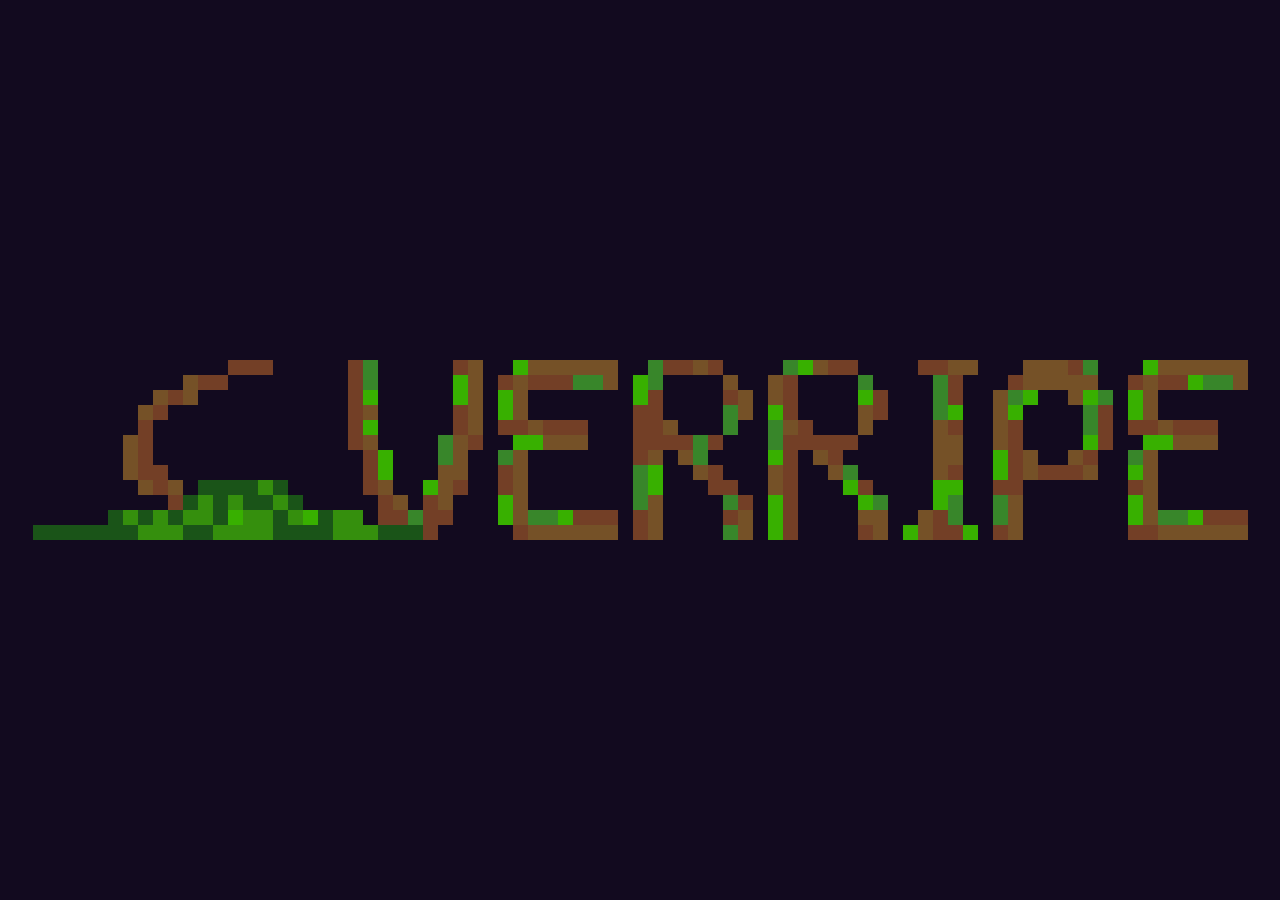
<file: index.html>
<!doctype html><html lang="en"><head><meta charset="utf-8">
<meta name="viewport" content="width=device-width,initial-scale=1,viewport-fit=cover">
<title>Overripe</title>
<meta name="description" content="Drop fruit, merge matching ones, make a watermelon.">
<link rel="manifest" href="manifest.webmanifest">
<meta name="theme-color" content="#120a1f">
<link rel="icon" type="image/png" href="icons/favicon-64.png">
<link rel="apple-touch-icon" href="icons/apple-touch-icon.png">
<meta name="mobile-web-app-capable" content="yes">
<meta name="apple-mobile-web-app-capable" content="yes">
<meta name="apple-mobile-web-app-status-bar-style" content="black-translucent">
<meta name="apple-mobile-web-app-title" content="Overripe">
<link rel="stylesheet" href="font.css">
<link rel="stylesheet" href="style.css">
</head><body>
<div id="spl"><i></i></div>
<div id="app">
 <div id="hd">
  <span class="t"><i class="logo" role="img" aria-label="Overripe"></i></span>
  <button class="pill" id="lbB" title="Leaderboard (your best score)" aria-label="Open leaderboard"><i class="px px-trophy"></i> <span id="best">0</span></button>
  <button class="ib" id="pauseB" aria-label="Pause" hidden>II</button>
 </div>
 <div id="stage"><canvas id="cv"></canvas><button id="bossB" hidden aria-label="Boss rules"></button><div id="cuB" hidden></div><div id="ui"></div><div id="toast" hidden></div></div>
 <div id="pw" hidden>
  <div id="dr"><div class="db" id="db"><b></b><span></span></div><button class="ib" id="iB" aria-label="Run info, Almanac, Options and pause">i</button></div>
  <div class="coins" id="coins" title="Coins"><i class="coin"></i><span id="coinN">0</span></div>
  <button class="pwb" data-p="swap" title="Swap your fruit with the next one (key 1)"><b><i class="px px-swap"></i></b>Swap<em><i class="coin"></i><span class="pc">5</span></em></button>
  <button class="pwb" data-p="shake" title="Shake the jar (key 2)"><b><i class="px px-shake"></i></b>Shake<em><i class="coin"></i><span class="pc">12</span></em></button>
  <button class="pwb" data-p="whirl" title="Swirl the whole pile around the jar (key 3)"><b><i class="px px-whirl"></i></b>Whirl<em><i class="coin"></i><span class="pc">15</span></em></button>
  <button class="pwb" data-p="rumble" title="Rumble the jar so the pile jiggles and settles (key 4)"><b><i class="px px-rumble"></i></b>Rumble<em><i class="coin"></i><span class="pc">10</span></em></button>
  <div id="tb"></div>
 </div>
</div>
<script src="icons.js"></script>
<script src="rogue.js"></script>
<script src="core.js"></script>
<script src="draw.js"></script>
<script src="fx.js"></script>
<script src="engine.js"></script>
<script src="app.js"></script>
<script src="social.js"></script>
<script src="rogue-ui.js"></script>
<script src="glue.js"></script>
<script src="tutorial.js"></script>
<script src="dev.js"></script>
<script src="boot.js"></script>
</body></html>
</file>
<file: font.css>
/* Jersey 15, SIL Open Font License 1.1, https://github.com/scfried/soft-type-jersey */
@font-face{font-family:'Jersey 15';font-weight:100 900;font-style:normal;font-display:swap;src:url([data-uri]) format('woff2')}:root{color-scheme:dark;--ink:#1f1430;--plum:#2f1e47;--panel:#3a2658;--line:#58407d;--brass:#f4bb4a;--brass-d:#a96f16;--coral:#f0705f;--teal:#35c2b4;--cream:#fff2d8;--muted:#c9b8dc;--display:'Jersey 15','Trebuchet MS',sans-serif;--body:'Jersey 15',system-ui,-apple-system,'Segoe UI',sans-serif}
</file>
<file: style.css>
/* Overripe styles. The font (Jersey 15, base64) is in font.css: never open that file, it is one huge line. */
html,body{height:100%;margin:0}
body{background:#120a1f;color:var(--cream);font:20px/1.15 var(--body);font-synthesis:none;letter-spacing:.2px;overflow:hidden;touch-action:manipulation;-webkit-user-select:none;user-select:none;-webkit-tap-highlight-color:transparent}
button,input{font:inherit;color:inherit}
button{border:0;background:none;cursor:pointer;touch-action:manipulation}
button:focus-visible,input:focus-visible{outline:3px solid var(--teal);outline-offset:2px}
#app{height:100%;display:flex;flex-direction:column;align-items:center;justify-content:center;gap:8px;padding:calc(8px + env(safe-area-inset-top,0px)) max(12px,env(safe-area-inset-right,0px)) calc(8px + env(safe-area-inset-bottom,0px)) max(12px,env(safe-area-inset-left,0px));box-sizing:border-box}
#hd{width:100%;max-width:480px;display:flex;align-items:center;gap:6px}
#hd .t .logo{display:block;width:146px;height:24px;background:url(logo.png) -24px -4px/800px 128px no-repeat;image-rendering:pixelated}
#spl{position:fixed;inset:0;z-index:999;background:#120a1f;display:flex;align-items:center;justify-content:center;transition:opacity .35s;cursor:pointer}#spl.out{opacity:0;pointer-events:none}#spl i{display:block;background:url(logo.png) 0 0 no-repeat;image-rendering:pixelated}
#hd .t{flex:1;font:700 clamp(17px,5.6vw,26px) var(--display);color:var(--brass);white-space:nowrap;overflow:hidden;text-overflow:ellipsis}
.pill{font:800 17px var(--body);background:var(--plum);min-height:44px;padding:0 12px;border-radius:22px;color:var(--teal);white-space:nowrap;font-variant-numeric:tabular-nums;box-shadow:inset 0 0 0 2px var(--line)}
.pill:active{transform:translateY(1px)}
.ib{min-width:44px;height:44px;padding:0 10px;border-radius:22px;background:var(--panel);font:800 18px var(--body)}
#stage{position:relative;overflow:hidden;border-radius:14px;flex:none}
.crfx{position:absolute;inset:0;z-index:6;display:flex;align-items:center;justify-content:center;background:#1b1029d9;transition:opacity .4s;cursor:pointer}.crfx.out{opacity:0;pointer-events:none}.crfx canvas{width:min(80%,320px);aspect-ratio:1;image-rendering:pixelated}
.msg.crw{visibility:hidden}.msg.crin{animation:crpan .3s both}@keyframes crpan{from{opacity:0}}.msg.crin .it li,.msg.crin .tile.big{animation:crin .35s .15s both}.msg.crin .it li:nth-child(2){animation-delay:.23s}.msg.crin .it li:nth-child(3){animation-delay:.31s}.msg.crin .it li:nth-child(4){animation-delay:.39s}@keyframes crin{from{opacity:0;transform:translateY(12px) scale(.95)}}
@media (prefers-reduced-motion:reduce){.msg.crin,.msg.crin .it li,.msg.crin .tile.big{animation:none}}
#cuB{position:absolute;top:5px;right:102px;z-index:2;display:flex;flex-direction:row;gap:3px;padding:2px;cursor:pointer}#cuB i.cu{display:flex;padding:2px;border-radius:7px}#cuB .cu .px{width:15px;height:15px;margin:0}#cuB .en{background:#fb8500}#cuB .de{background:#e63946}#cuB .de.wait{opacity:.45}
#bossB{position:absolute;top:9px;left:9px;z-index:2;padding:3px;border-radius:10px;background:#fff3e6dd;border:0;box-shadow:inset 0 0 0 2px var(--coral);line-height:0;cursor:pointer}#bossB .px{width:34px;height:34px;margin:0}#bossB::after{content:'?';position:absolute;right:-5px;bottom:-5px;width:16px;height:16px;border-radius:50%;background:var(--coral);color:#fff;font:800 13px/16px var(--body);text-align:center}#bossB .bcd{position:absolute;left:-5px;bottom:-5px;min-width:16px;height:16px;padding:0 3px;box-sizing:border-box;border-radius:8px;background:#3b2346;color:#fff3e6;font:800 13px/16px var(--body);text-align:center;box-shadow:0 0 0 1.5px #fff3e6}#bossB .bcd.hot{background:var(--coral);animation:bcdp .9s ease-in-out infinite}@keyframes bcdp{50%{transform:scale(1.18)}}@media (prefers-reduced-motion:reduce){#bossB .bcd.hot{animation:none}}
#cv{position:absolute;inset:0;width:100%;height:100%;touch-action:none;display:block}
#app.ovh{justify-content:flex-start;padding-top:calc(3px + env(safe-area-inset-top,0px))}#app.ovh #hd{position:relative;z-index:3}#app.ovh #stage{overflow:visible;margin-top:-5px}#app.ovh #cv{border-radius:0}#app.ovh #hd .t.ch .orc{padding:2px} /* v1.99: in a Rogue run the canvas runs up behind the charm row (fit, G.ovY), the strip is a shade drawn on it */
#ui{position:absolute;inset:0;pointer-events:none}
#pw{width:100%;display:flex;gap:6px;align-items:stretch;flex:none}
#pw[hidden]{display:none}
#dr{display:none}#pw.rg{flex-wrap:wrap}#pw.rg #dr{display:flex;flex-basis:100%;gap:6px;align-items:center} /* Rogue: drops bar and the i button above the tool bar */
.db{flex:1;position:relative;height:26px;border-radius:8px;background:#2a1a3a;box-shadow:inset 0 0 0 2px var(--line);overflow:hidden}.db b{position:absolute;left:0;top:0;bottom:0;width:var(--p,100%);background:var(--c,#1f9c90);border-radius:8px;transition:width .25s}.db span{position:relative;display:block;padding-left:10px;font:900 17px/26px var(--body);color:#fff;text-shadow:0 1px 0 #0007}.db.lo{box-shadow:inset 0 0 0 2px #e63946,0 0 0 1px #e63946}.db.lo b{animation:dbp .7s ease-in-out infinite}@keyframes dbp{50%{opacity:.6}}.db.off{opacity:.4}@media (prefers-reduced-motion:reduce){.db.lo b{animation:none}}
#iB{height:30px;min-width:46px;border-radius:15px;font:900 19px var(--body);box-shadow:inset 0 0 0 2px var(--teal)}#iB:disabled{opacity:.35}
.tabs.it{margin:0 40px 8px 0}.tabs.it button{flex:1 1 0;padding:6px 4px;font-size:17px;white-space:nowrap}
.coins{display:flex;align-items:center;gap:5px;padding:0 8px;background:var(--plum);border-radius:12px;font:700 clamp(20px,6.2vw,25px) var(--display);color:#ffd43b;min-width:50px;justify-content:center;font-variant-numeric:tabular-nums}
.coins.up{animation:cup .35s ease-out}
@keyframes cup{40%{transform:scale(1.18);background:#4b3570}}
.coin{display:inline-block;width:16px;height:16px;background-size:100% 100%;image-rendering:pixelated;flex:none}
.pwb{flex:1;min-width:0;display:flex;flex-direction:column;align-items:center;gap:1px;padding:5px 2px 6px;border-radius:12px;background:var(--panel);box-shadow:0 3px 0 #1b1029;font:800 clamp(13px,4vw,15px) var(--body);line-height:1.1}
.pwb b{font-size:23px;line-height:1.1}
.pwb em{font-style:normal;color:#ffd43b;display:flex;align-items:center;gap:3px}
.pwb em .coin{width:12px;height:12px}
.pwb:disabled{opacity:.38;cursor:default}
.pwb:not(:disabled):active{transform:translateY(2px);box-shadow:0 1px 0 #1b1029}
.pwb.on{background:var(--teal);color:#07302c}
.pwb{position:relative;overflow:hidden}
.pwb .cd{position:absolute;inset:0;background:#120a1fc0;transform-origin:bottom;transform:scaleY(var(--cd,0));pointer-events:none}
.pwb .cdn{position:absolute;inset:0;display:flex;align-items:center;justify-content:center;font:700 28px var(--display);color:var(--cream);text-shadow:0 2px 0 #000a;pointer-events:none}
.pwb .cdn:empty{display:none}
.pwb.cool:disabled{opacity:1}
#tb{display:none;flex:1;gap:6px;min-width:0;align-items:stretch}
#pw.rg .pwb{display:none}#pw.rg #tb{display:flex}
.tlb{flex:1;min-width:0;position:relative;overflow:hidden;display:flex;flex-direction:column;align-items:center;justify-content:center;gap:1px;padding:6px 2px;border-radius:12px;background:var(--panel);color:var(--cream);box-shadow:0 3px 0 #1b1029,inset 0 0 0 2px var(--line);font:800 clamp(14px,4.2vw,17px) var(--body);line-height:1.05}.tlb.tq-c{--eq:#ff8fab}.tlb.tq-j{--eq:#b388eb}.tlb.tq-a{--eq:#ffd43b}.tlb.tq-c::after,.tlb.tq-j::after,.tlb.tq-a::after{content:'';position:absolute;inset:3px;border:2px solid var(--eq);border-radius:5px;pointer-events:none;z-index:2;opacity:.7} /* v1.70 editions on the tool bar, pixel style: a thin frame, no glow, a square-pixel sparkle that blinks in steps */
.tlb.tq-c::before,.tlb.tq-j::before,.tlb.tq-a::before{content:'';position:absolute;top:7px;right:8px;width:6px;height:6px;pointer-events:none;z-index:2;--s:var(--eq);background:linear-gradient(var(--s),var(--s)) 2px 0/2px 2px no-repeat,linear-gradient(var(--s),var(--s)) 0 2px/6px 2px no-repeat,linear-gradient(var(--s),var(--s)) 2px 4px/2px 2px no-repeat;opacity:0;animation:tqs 3.4s steps(1) infinite}.tlb.tq-c::before{--s:#ffd1dc}.tlb.tq-j::after{background:linear-gradient(90deg,#ff4d8d 0 16.66%,#ffd43b 0 33.33%,#7bc950 0 50%,#4cc9f0 0 66.66%,#b388eb 0 83.33%,#ff8fab 0) 0 100%/48px 2px repeat-x;animation:tqr 1.5s steps(6) infinite}
.tlb.tq-j::before{left:8px;right:auto;--s:#e3d1ff;animation-delay:-1.7s}.tlb.tq-a::before{--s:#fff6c2;box-shadow:-30px 34px 0 -2px #fff6c2,-62px 14px 0 -2px #ffd43b;animation-duration:2.6s}@media (prefers-reduced-motion:reduce){.tlb.tq-c::after,.tlb.tq-j::after,.tlb.tq-a::after,.tlb.tq-c::before,.tlb.tq-j::before,.tlb.tq-a::before{animation:none}}
.tlb .fill{position:absolute;inset:0;background:#35c2b440;transform-origin:bottom;transform:scaleY(var(--ch,0));transition:transform .25s;pointer-events:none}
.tlb b,.tlb span,.tlb em{position:relative;white-space:nowrap}
.tlb b .px{width:32px;height:32px}
.tlb span.lg{font-size:.82em;letter-spacing:-.3px}.tlb em{font-style:normal;color:var(--muted);font-variant-numeric:tabular-nums}
.tlb:disabled{cursor:default}.tlb:disabled b,.tlb:disabled span{opacity:.45}
.tlb.rdy{box-shadow:0 3px 0 #1b1029,inset 0 0 0 2px var(--teal)}.tlb.rdy em{color:var(--brass)}
.tlb.rdy:not(:disabled){animation:rdy 1.1s ease-in-out infinite}
@keyframes rdy{50%{box-shadow:0 3px 0 #1b1029,inset 0 0 0 3px var(--teal),0 0 14px var(--teal)}}
.tlb.arm{background:var(--teal);color:#07302c;animation:none}.tlb.ton{background:#2f5a2a;box-shadow:0 3px 0 #1b1029,inset 0 0 0 3px #7bc950;animation:none}.tlb.run{box-shadow:0 3px 0 #1b1029,inset 0 0 0 3px #ffd43b;animation:none}.tlb.arm em{color:#07302c}
.tlb.pop b{animation:tpop .45s ease-out}
@keyframes tpop{30%{transform:scale(1.5) rotate(-8deg)}60%{transform:scale(.92)}}
.tlb:not(:disabled):active{transform:translateY(2px);box-shadow:0 1px 0 #1b1029,inset 0 0 0 2px var(--teal)}
.tlb.e{background:#ffffff0c;box-shadow:inset 0 0 0 2px var(--line);color:var(--line);min-height:74px}
.msg{pointer-events:auto;position:absolute;left:50%;top:50%;transform:translate(-50%,-50%);background:var(--plum);border:3px solid var(--line);border-radius:18px;padding:16px 18px;width:94%;max-width:380px;text-align:center;box-shadow:0 10px 40px #0008;max-height:94%;overflow-y:auto;box-sizing:border-box}
.msg{zoom:var(--tz,1);max-width:calc(380px/var(--tz,1))}.tip{zoom:var(--tz,1)} /* text size (Options): the panel keeps its place and width, everything in it scales */
.xb{position:sticky;top:0;float:right;z-index:2;margin:-6px -8px 0 6px;width:38px;height:38px;padding:0;border:0;border-radius:10px;background:var(--panel);color:var(--cream);font:700 28px/38px var(--display);box-shadow:0 3px 0 #1b1029;cursor:pointer}.xb svg{display:block;margin:auto}.xb:active{transform:translateY(2px);box-shadow:0 1px 0 #1b1029}
.msg h3{margin:0 0 6px;font:700 37px var(--display);color:var(--brass)}
.msg h4{margin:12px 0 0;font:700 23px var(--display);color:var(--teal)}
.msg p{margin:6px 0;font-size:18px}
.msg .tg{color:var(--teal)}
.big{font:700 62px/1.1 var(--display);color:var(--cream)}
.go{display:inline-block;margin:10px 4px 0;padding:10px 22px;border-radius:12px;background:var(--brass);color:var(--ink);font:700 23px var(--display);box-shadow:0 4px 0 var(--brass-d)}
.go:active{transform:translateY(3px);box-shadow:0 1px 0 var(--brass-d)}
.go.alt{background:var(--panel);color:var(--cream);box-shadow:0 4px 0 #1b1029}
.go.wild{background:#7bc950;box-shadow:0 4px 0 #3f7f22}
.go.sm{font:800 17px var(--body);padding:8px 14px}
#chain{display:block;margin:8px auto 2px;width:100%;height:44px}
table{width:100%;border-collapse:collapse;margin:8px 0 2px;font-variant-numeric:tabular-nums}
td{padding:4px 6px;text-align:left;font-size:18px;border-bottom:1px solid #ffffff14}
td:first-child{width:28px;color:var(--muted);font-weight:800}
td:nth-child(3){text-align:right;font-family:var(--display);color:var(--brass)}
td:last-child{text-align:right;color:var(--muted);font-size:15px;width:70px}
tr.me td{background:#35c2b42a}
.none{color:var(--muted);margin:12px 0}
.nm{display:flex;gap:6px;margin:10px 0 2px}
.nm input{flex:1;min-width:0;padding:9px 12px;border-radius:10px;border:2px solid var(--line);background:var(--ink);font-size:21px;-webkit-user-select:text;user-select:text}
.nm .go{margin:0;padding:8px 16px}
.new{display:inline-block;background:var(--coral);color:#fff;font:700 18px var(--display);padding:3px 12px;border-radius:7px;transform:rotate(-3deg)}
.lnk{background:none;box-shadow:none;color:var(--muted);text-decoration:underline;font:17px var(--body);margin-top:8px}
.tabs{display:flex;gap:6px;justify-content:center;margin:4px 0}
.tabs button{padding:6px 16px;border-radius:9px;background:var(--panel);font:800 18px var(--body);color:var(--muted)}
.tabs button.on{background:var(--teal);color:#07302c}
.wl{list-style:none;margin:6px 0 0;padding:0;text-align:left}
.wl li{display:flex;gap:8px;align-items:flex-start;padding:4px 0;border-bottom:1px solid #ffffff12;font-size:16px;line-height:1.1}
.wl li span{font-size:22px;line-height:1;flex:none;width:28px;text-align:center}
.wl b{color:var(--brass)}
.mode{font:800 16px var(--body);color:var(--muted);text-transform:uppercase;letter-spacing:1px}
.go.rogue{background:#b388eb;box-shadow:0 4px 0 #6b3fb0}.go.dly{background:#4cc9f0;box-shadow:0 4px 0 #1f7fb0}.sut button{padding:6px 12px;font-size:17px}.sut button.dt.on{background:#4cc9f0;color:#07263a}.jg{display:grid;grid-template-columns:repeat(4,1fr);gap:5px;margin:8px 0}.jt{display:flex;flex-direction:column;align-items:center;gap:2px;padding:5px 2px 4px;border-radius:11px;background:#ffffff10;border:2px solid transparent;min-width:0}.jt.on{border-color:var(--teal);background:#35c2b422}.jt .tile{width:38px;height:38px;border-radius:8px}.jt small{font:800 12px var(--body);color:var(--cream);white-space:nowrap;overflow:hidden;text-overflow:ellipsis;max-width:100%}.jt .pips i{width:4px;height:4px}.jt.lk .tile{opacity:.7}.jt.lk .tile .px{filter:brightness(0) opacity(.5)}.msg.sux{min-height:min(94%,660px)}.jt.lk small{color:var(--muted)}.pips{display:inline-flex;gap:2px}.pips i{width:6px;height:6px;border-radius:1px;background:#ffffff22}.jp{display:flex;gap:10px;align-items:center;text-align:left;padding:10px;border-radius:12px;background:#ffffff0d;margin:4px 0 10px}.jp p{margin:2px 0 4px;font-size:15px}.jp small{display:block;font-size:12px;color:var(--muted);margin-top:2px}.jp .pips i{width:9px;height:9px}.rps{display:flex;align-items:center;justify-content:center;gap:10px;margin:6px 0 2px}.rps button{width:38px;height:34px;border-radius:9px;background:var(--panel);font:800 18px var(--body);color:var(--cream)}.rps button:disabled{opacity:.3}.rpp{display:inline-block;min-width:140px;padding:6px 14px;border-radius:10px;font:800 20px var(--display);color:#2a1a3a}.rpa{margin:4px 0;font-size:15px}.rpl{text-align:left;margin-top:6px}.sfoot{position:sticky;bottom:-16px;margin:10px -18px -16px;padding:10px 18px 14px;background:linear-gradient(#0000,var(--plum) 14px);display:flex;flex-direction:column;align-items:center;gap:6px}.sfoot .go{margin:0}.dld{color:#4cc9f0;font-weight:800;margin:4px 0}.sec.dly{margin-top:18px;padding:10px 12px 12px;border:2px solid #4cc9f0;border-radius:14px;background:#4cc9f01c}.sec.dly h5{color:#4cc9f0}.sec.dly .go{margin-top:6px}
.go.st{min-width:min(78%,320px);padding:14px 40px;font-size:30px}
.go.skip{background:var(--coral);color:var(--ink);box-shadow:0 4px 0 #a8402f}
.modes{display:flex;flex-wrap:wrap;justify-content:center;gap:0 8px}
.modes .go{margin:10px 0 0;padding:10px 15px}
.top{display:flex;gap:8px;margin-top:10px}.top .go{margin:0}.top .rogue{flex:3;padding:16px 10px;font-size:36px}.top .nwb{flex:1;position:relative;padding:6px 4px;font:700 18px/1 var(--display);background:#e03b3b;color:#fff;box-shadow:0 4px 0 #8e1f22;animation:nwp 1.6s ease-in-out infinite}.top .nwb:active{animation:none}
.top+.modes{flex-wrap:nowrap}.top+.modes .go{flex:1}
/* v1.61 menu (mockup A) */
.mtop{display:flex;align-items:center;gap:8px;margin-bottom:10px}.mpf{flex:1;display:flex;align-items:center;gap:8px;min-width:0;padding:6px 10px 6px 6px;border-radius:14px;background:#ffffff0d;box-shadow:inset 0 0 0 2px #4a3366;text-align:left;position:relative}.mpf .av{margin:0}.mpf span{display:flex;flex-direction:column;min-width:0;line-height:1.05}.mpf b{font:700 22px var(--display);white-space:nowrap;overflow:hidden;text-overflow:ellipsis}.mpf small{font-size:14px;color:var(--muted)}.mop{flex:none;width:56px;height:56px;border-radius:14px;background:#ffffff0d;box-shadow:inset 0 0 0 2px #4a3366;display:flex;align-items:center;justify-content:center;color:var(--muted)}
.rgc{background:#b388eb;color:#1b1029;border-radius:18px;padding:12px 14px 14px;text-align:left;box-shadow:inset 0 -5px 0 #6b3fb0;display:flex;flex-direction:column;gap:6px}.rgl{display:flex;justify-content:space-between;align-items:center;font-size:15px;letter-spacing:2px;color:#3a2358}.rgl .rpp{letter-spacing:0;min-width:0;padding:2px 10px;font-size:16px}.msg .rgc h4{margin:0;font:700 34px/1 var(--display);color:#1b1029}.rgc p{margin:0;font-size:17px;color:#2a1a3a}.rgb{display:flex;gap:4px;flex-wrap:wrap}.rgb .tile{width:32px;height:32px;border-radius:8px}.rgk{display:flex;gap:8px;margin-top:2px}.rgk .go{margin:0;flex:1;padding:10px 6px;font-size:21px}.rgk .go.c{flex:2;font-size:25px;background:#1b1029;color:var(--brass);box-shadow:0 4px 0 #0007}.rgk .go.n{background:transparent;color:#1b1029;box-shadow:inset 0 0 0 2px #3a2358}
.dlc{width:100%;display:flex;align-items:center;gap:10px;margin-top:10px;padding:10px 12px;border-radius:14px;background:#1f3b57;box-shadow:inset 0 0 0 2px #4cc9f0;text-align:left}.dlc span{flex:1;display:flex;flex-direction:column;min-width:0;line-height:1.15}.dlc b{font:700 21px var(--display);color:#9fe6ff}.dlc small{font-size:15px;color:#d6f3ff}.dlc .go{margin:0;padding:8px 16px;font-size:19px;font-style:normal;color:#07263a}
.mtl{display:grid;grid-template-columns:repeat(4,minmax(0,1fr));gap:6px;margin-top:10px}.mtl button{position:relative;display:flex;flex-direction:column;align-items:center;gap:3px;padding:8px 2px 7px;border-radius:12px;background:#ffffff0d;box-shadow:inset 0 0 0 2px #4a3366;font:700 15px/1.1 var(--display)}.mtl .px{width:36px;height:36px}.mtl .dot{position:absolute;top:5px;right:5px}
.mmo{margin-top:12px;text-align:left}.mmo h5{margin:0 0 5px;font-size:14px;letter-spacing:2px;color:var(--muted)}.mmo div{display:grid;grid-template-columns:repeat(2,minmax(0,1fr));gap:8px}.mmo .go{margin:0;padding:8px 4px;font-size:22px;line-height:1;background:transparent;box-shadow:inset 0 0 0 2px var(--brass);color:var(--brass)}.mmo .go.wild{box-shadow:inset 0 0 0 2px #7bc950;color:#7bc950}.mmo .go small{display:block;margin-top:2px;font:15px var(--body);color:var(--muted)}.mln{margin-top:10px;display:flex;flex-wrap:wrap;justify-content:center;gap:4px 16px;font-size:16px}.mln button{color:var(--teal)}
.pcd{position:relative;display:flex;flex-direction:column;align-items:center;gap:8px;margin:8px 0 6px;padding:18px 12px 14px;border-radius:18px;background:#ffffff0d;box-shadow:inset 0 0 0 2px #4a3366}.pcd .av{margin:0;border-radius:16px}.pcn{font:700 30px/1 var(--display)}.pcd.ed{gap:18px;padding-top:22px}.pcti .ttl{margin:0}.pen{position:absolute;top:8px;right:8px;display:flex;align-items:center;gap:5px;padding:6px 10px;border-radius:10px;background:var(--panel);font:700 16px var(--display);box-shadow:0 3px 0 #1b1029}.pp{position:relative;padding:4px 8px;border-radius:14px;outline:2px dashed #35c2b499;outline-offset:2px}.pp .ttl{margin:0}.pps{width:100%}.pdg{position:absolute;right:-9px;top:-9px;width:24px;height:24px;border-radius:12px;background:var(--teal);color:#07263a;display:flex;align-items:center;justify-content:center;font-style:normal}.pdg svg{width:14px;height:14px}.avg.big{grid-template-columns:repeat(4,minmax(0,1fr));gap:8px}.avg.big button{aspect-ratio:auto;display:flex;flex-direction:column;align-items:center;gap:4px;padding:8px 2px 6px;background:#ffffff0d}.avg.big .av{width:62px;height:62px}.avg.big small{font-size:13px;line-height:1.1;color:var(--muted)}.avg.big button.on small{color:var(--teal)}
.avg{display:grid;grid-template-columns:repeat(6,minmax(0,1fr));gap:6px}.avg button{padding:0;border-radius:10px;aspect-ratio:1}.avg .av{width:100%;height:100%;margin:0}.avg button.on{box-shadow:0 0 0 3px var(--teal)}.avg button.lk .av{filter:brightness(0) opacity(.4);animation:none}.pfh .av{margin:0}
.go.inst{display:block;width:100%;box-sizing:border-box;margin:10px 0 0;padding:9px 10px;background:var(--teal);color:var(--ink);font-size:21px;box-shadow:0 4px 0 #1d7f76}
.ttl{font-size:.82em;color:var(--brass);font-weight:800}
.ttl.hb{position:relative;display:inline-block;font-size:.95em;background:linear-gradient(100deg,#ff4d8d 25%,#ffc2d9 42%,#fff 50%,#ffc2d9 58%,#ff4d8d 75%);background-size:250% 100%;-webkit-background-clip:text;background-clip:text;color:transparent;-webkit-text-fill-color:transparent;filter:drop-shadow(0 0 2px #ff4d8d) drop-shadow(0 0 6px #ff4d8dcc);animation:hbs 2.4s linear infinite}
.ttl.hb::before,.ttl.hb::after{content:'';position:absolute;left:50%;top:-1px;width:2px;height:2px;pointer-events:none;box-shadow:-25px 1px 0 #ff8fab,-11px 3px 0 #ff4d8d,2px 0 0 #ffd6e6,14px 3px 0 #ff4d8d,26px 1px 0 #ff8fab;animation:hbp 1.8s ease-out infinite}
.ttl.hb::after{box-shadow:-30px 3px 0 #ff4d8d,-18px 0 0 #ffd6e6,-4px 3px 0 #ff8fab,8px 1px 0 #ff4d8d,20px 2px 0 #ffd6e6;animation-delay:.9s}
@keyframes hbs{0%{background-position:125% 0}100%{background-position:-125% 0}}.ttl.t3{color:#d2b4ff;text-shadow:0 0 5px #9b5de5cc}.ttl.t4{background:linear-gradient(90deg,#ff6b9d,#ffd43b,#6fd6f5,#ff6b9d);background-size:200% 100%;-webkit-background-clip:text;background-clip:text;color:transparent;-webkit-text-fill-color:transparent;filter:drop-shadow(0 0 2px #ffd43b99);animation:t4s 6s linear infinite}@keyframes t4s{to{background-position:-200% 0}}.ttl.hbb{position:relative;display:inline-block;font-size:.95em;background:linear-gradient(100deg,#4d9bff 25%,#b5e0ff 42%,#fff 50%,#b5e0ff 58%,#4d9bff 75%);background-size:250% 100%;-webkit-background-clip:text;background-clip:text;color:transparent;-webkit-text-fill-color:transparent;filter:drop-shadow(0 0 2px #3d8bff) drop-shadow(0 0 6px #3d8bffcc);animation:hbs 2.4s linear infinite,hbz 3.2s linear infinite}.ttl.hbb::before,.ttl.hbb::after{content:'';position:absolute;top:-11px;left:-12px;width:11px;height:18px;background:#f0f9ff;clip-path:polygon(55% 0,5% 55%,42% 55%,22% 100%,95% 40%,58% 40%,85% 0);pointer-events:none;opacity:0;transform:rotate(-18deg);animation:hbl 3.2s linear infinite}.ttl.hbb::after{left:auto;right:-12px;top:-8px;transform:scaleX(-1) rotate(-18deg);animation-delay:1.6s}@keyframes hbl{0%,40%,100%{opacity:0;scale:.5}41%{opacity:1;scale:1.1}43%{opacity:.15}45%{opacity:1;scale:1}50%{opacity:0;scale:1.15}}@keyframes hbz{0%,40%,52%,100%{filter:drop-shadow(0 0 2px #3d8bff) drop-shadow(0 0 6px #3d8bffcc)}42%,46%{filter:drop-shadow(0 0 3px #fff) drop-shadow(0 0 10px #7cc4ff)}}@media (prefers-reduced-motion:reduce){.ttl.t4,.ttl.hbb{animation:none;background-position:50% 0}.ttl.hbb::before,.ttl.hbb::after{display:none}}@keyframes hbp{0%{transform:translateY(3px);opacity:0}30%{opacity:1}100%{transform:translateY(-12px);opacity:0}}
@media (prefers-reduced-motion:reduce){.ttl.hb{animation:none;background-position:50% 0}.ttl.hb::before,.ttl.hb::after{display:none}}.tls{display:flex;flex-wrap:wrap;gap:6px;justify-content:center}.tls .go{margin:0}
.tll{list-style:none;padding:0;margin:8px 0;text-align:left}.tlr{background:#0003;border-radius:10px;padding:8px 10px;margin:6px 0;cursor:pointer;box-shadow:inset 0 0 0 2px transparent}.tlr.on{box-shadow:inset 0 0 0 2px var(--teal);background:#35c2b41f}.tlr.lk{opacity:.5;cursor:default}.tlr p{margin:4px 0 0;font-size:.9em}.tlr p.tg{font-size:.8em}.pfh{display:flex;align-items:center;justify-content:center;gap:6px;font-size:22px;margin:4px 0 8px}.pst{display:grid;grid-template-columns:repeat(3,1fr);gap:6px;margin:6px 0}.pst div{display:flex;flex-direction:column;align-items:center;padding:8px 4px;border-radius:10px;background:#ffffff12}.pst small{font-size:12px;color:var(--muted);text-align:center}.pst b{font-size:18px;color:var(--cream);text-align:center}.pst.sm b{font-size:16px}.pfl li{cursor:pointer}.pfl li div{flex:1}.pfl li.on{background:#35c2b42e}.frl li div,#frq li div{flex:1}
.ibb{position:relative}.go.prf{display:block;width:100%;margin:10px 0 0;padding:12px;font-size:24px;background:#f28fb3;box-shadow:0 4px 0 #b04a74}.tabs button{position:relative}.ibc{position:absolute;top:-7px;right:-7px;min-width:20px;height:20px;padding:0 5px;box-sizing:border-box;border-radius:10px;background:#e0464a;color:#fff;font:inherit;font-size:14px;line-height:20px;font-style:normal;text-align:center;box-shadow:0 0 0 2px #2a1838}
.frh{display:flex;align-items:center;justify-content:space-between;gap:8px}.frh .ibb{margin:0}
.ond{display:inline-block;width:10px;height:10px;border-radius:50%;background:#6b5a80;margin-right:6px;vertical-align:middle;flex:none}.ond.on{background:#3ddc84;box-shadow:0 0 6px #3ddc84}
.fst{display:block;font-size:13px;color:var(--muted)}.pfs{text-align:center;font-size:14px;color:var(--muted);margin:0 0 6px}
.pru{margin-top:8px;padding-top:6px;border-top:1px solid #ffffff1f}.pru h5{margin:0 0 4px;font-size:16px;color:var(--teal,#3fd0b8)}.pru p{margin:2px 0;font-size:15px}.pru .rpp{font-size:13px;min-width:0;padding:2px 8px;margin-left:4px}.pri div{display:flex;flex-wrap:wrap;gap:4px;margin:4px 0}.pri .tile{width:34px;height:34px;padding:0;border:0;cursor:pointer}.soI{min-height:1.2em}.soI .th{margin-top:4px}.soI p{font-size:14px}.frx>li>div{flex:1;min-width:0}.frx .pru{margin-top:6px}.frx .soI{display:none}.frb{display:block;margin:0 auto 6px}.pfn{cursor:pointer}.frf{display:flex;gap:6px;justify-content:center;align-items:center;margin-top:8px}.frf input{width:9em;min-width:0;padding:8px 10px;border-radius:10px;border:2px solid var(--line);background:var(--ink);color:var(--cream);font-size:18px;-webkit-user-select:text;user-select:text}.rdm{display:flex;gap:6px;justify-content:center;align-items:center}.rdm input,.cdm input,.cdm select{padding:8px 10px;border-radius:10px;border:2px solid var(--line);background:var(--ink);color:var(--cream);font-size:18px;-webkit-user-select:text;user-select:text}.rdm input{width:9em;min-width:0;text-transform:uppercase;letter-spacing:1px}.tlh{display:flex;align-items:center;gap:6px;flex-wrap:wrap}.tlh .ttl{font-size:1.1em}
.chip.tr0{background:#ffffff1f;color:var(--cream)}.chip.tr1{background:#35c2b440;color:#8ff0e6}.chip.tr2{background:#f4bb4a40;color:var(--brass)}.chip.tr3{background:#b388eb45;color:#dcc7ff}.chip.tr4{background:linear-gradient(90deg,#ff4d8d,#ffd43b,#4cc9f0);color:#2a1a3a}.chip.tr5{background:linear-gradient(90deg,#ff4d8d,#ffc2d9,#ff4d8d);color:#3a0a1f}.chip.tr6{background:linear-gradient(90deg,#2f6bff,#9fd4ff,#2f6bff);color:#0a1a3a}.chip.wn{background:var(--teal);color:#1b1029}
.nmE{color:var(--coral);margin:6px 0 0;font-weight:800}.nmE.ok{color:var(--teal)}
.acf{display:flex;flex-direction:column;gap:8px;text-align:left;margin-top:6px}.acf label{display:flex;flex-direction:column;gap:3px;font-weight:800;color:var(--muted);font-size:16px}.acf input{padding:9px 12px;border-radius:10px;border:2px solid var(--line);background:var(--ink);color:var(--cream);font-size:19px;-webkit-user-select:text;user-select:text}.acf .go{margin:6px 0 0}.acf .st{margin:0}
.jsum{display:flex;gap:6px;margin:8px 0 4px}.jsum>div{flex:1;background:var(--ink);border-radius:10px;padding:6px 4px;text-align:center}.jsum small{display:block;color:var(--muted);font-size:14px;line-height:1.1}.jsum b{display:block;font:700 28px/1.1 var(--display);color:var(--cream)}.jsum b i{font-style:normal;font-size:16px;color:var(--muted)}.jst{font-size:15px;color:var(--muted);margin:2px 0 6px}
.fq{color:var(--muted)}
.acf .pwr{display:flex;gap:6px}.acf .pwr input{flex:1;min-width:0}.acf .pwv{margin:0;flex:none;width:auto;padding:0 12px}
.nwb .dot{position:absolute;top:-4px;right:-4px;width:12px;height:12px;border-radius:50%;background:#fff;box-shadow:0 0 0 2px #8e1f22}
@keyframes nwp{50%{transform:scale(1.06)}}.go.rty{animation:rtyin .5s cubic-bezier(.3,1.8,.5,1) both,rty 1.7s ease-in-out .6s infinite}@keyframes rtyin{0%{transform:scale(0)}100%{transform:scale(1)}}@keyframes rty{0%,52%,100%{transform:rotate(0) scale(1)}60%{transform:rotate(-15deg) scale(1.14)}68%{transform:rotate(13deg) scale(1.14)}76%{transform:rotate(-10deg) scale(1.08)}84%{transform:rotate(7deg) scale(1.04)}92%{transform:rotate(-3deg)}}@media (prefers-reduced-motion:reduce){.go.rty{animation:none}}@media (prefers-reduced-motion:reduce){.top .nwb{animation:none}}
.go:disabled{opacity:.45;cursor:default}
.wl li>div{flex:1;min-width:0}
.wl li>em{font-style:normal;color:#ffd43b;font-weight:800;white-space:nowrap;align-self:center;display:flex;align-items:center;gap:4px}
.wl li>em .coin,.cn .coin{width:12px;height:12px}
.wl li>.go{margin:0;align-self:center;flex:none;white-space:nowrap;display:inline-flex;align-items:center;gap:4px}
.cn{display:inline-flex;align-items:center;gap:4px;color:#ffd43b;font-weight:800;text-decoration:none}
.px{display:inline-block;width:24px;height:24px;background-size:100% 100%;image-rendering:pixelated;vertical-align:middle;flex:none}
.px.x3{width:36px;height:36px}
#hd .t .px{margin-right:4px;vertical-align:-5px}
.pill .px{vertical-align:-6px}#lbB{display:flex;align-items:center;gap:6px}#lbB[hidden]{display:none}#best{display:flex;flex-direction:column;align-items:flex-start;line-height:1}#best small{font:700 11px var(--body);letter-spacing:1px;text-transform:uppercase;color:var(--muted)}
.tile,.slot{display:inline-flex;align-items:center;justify-content:center;flex:none;padding:0;background:#f1e2c6;box-shadow:inset 0 0 0 3px #8f8a99}
.tile{width:46px;height:46px;border-radius:9px}
.slot{width:34px;height:34px;border-radius:8px;box-shadow:inset 0 0 0 2px #8f8a99}
.tile.r1{box-shadow:inset 0 0 0 3px var(--teal)}.tile.r2{box-shadow:inset 0 0 0 3px var(--brass);position:relative;overflow:hidden}.tile.r2::after{content:'';position:absolute;inset:0;border-radius:inherit;pointer-events:none;background:linear-gradient(115deg,transparent 38%,#fff9 50%,transparent 62%);background-size:260% 100%;animation:shine 2.6s linear infinite}@keyframes shine{0%{background-position:160% 0}55%,100%{background-position:-60% 0}}@media (prefers-reduced-motion:reduce){.tile.r2::after{animation:none}}.tile.r3{box-shadow:inset 0 0 0 3px #ff4d8d,0 0 10px #ff4d8d90}.slot.r3{box-shadow:inset 0 0 0 2px #ff4d8d}.tile.cr{box-shadow:inset 0 0 0 3px #a9713a}
.tile.r4{box-shadow:inset 0 0 0 3px #ffd43b,0 0 12px #ff4d8d;animation:leg 2.4s linear infinite}.slot.r4{box-shadow:inset 0 0 0 2px #ffd43b,0 0 6px #ff4d8d}@keyframes leg{33%{box-shadow:inset 0 0 0 3px #ff4d8d,0 0 14px #4cc9f0}66%{box-shadow:inset 0 0 0 3px #4cc9f0,0 0 14px #ffd43b}}@media (prefers-reduced-motion:reduce){.tile.r4{animation:none}}.chip.r4{background:linear-gradient(90deg,#ff4d8d,#ffd43b,#4cc9f0);color:#2a1a3a}
.slot.r1{box-shadow:inset 0 0 0 2px var(--teal)}.slot.r2{box-shadow:inset 0 0 0 2px var(--brass)}
.tile.up{box-shadow:inset 0 0 0 3px #b388eb}.tile.tl{box-shadow:inset 0 0 0 3px #4cc9f0}.tile.sd{box-shadow:inset 0 0 0 3px #7bc950}.tile.boss{box-shadow:inset 0 0 0 3px var(--coral)}.slot.boss{width:30px;height:30px;box-shadow:inset 0 0 0 2px var(--coral)}
.tile.e,.slot.e{background:#ffffff10;box-shadow:inset 0 0 0 2px var(--line)}
.tile.big{width:64px;height:64px;border-radius:12px;margin-top:8px}.tile.big .px{width:48px;height:48px}
.tabs.al{flex-wrap:wrap}.tabs button:disabled{opacity:.3;cursor:default}.tabs.al button{padding:5px 9px;font-size:16px}
.stamp{flex:none;display:flex;flex-direction:column;align-items:center;justify-content:center;gap:1px;width:46px;height:46px;border-radius:50%;border:2px dashed var(--brass);color:var(--brass);transform:rotate(-12deg);font:800 11px/1 var(--body);white-space:nowrap}.stamp .px{width:18px;height:18px}.alp{position:relative;height:18px;margin:6px 0;border-radius:9px;background:#0000004d;overflow:hidden}.alp i{position:absolute;left:0;top:0;bottom:0;background:var(--teal);opacity:.75}.alp span{position:relative;font:800 13px/18px var(--body);color:var(--cream)}
.tile.un .px{filter:brightness(0);opacity:.3}.it li.un b,.it li.lk b{color:var(--muted)}.it small.st{color:var(--muted);font-size:14px}
#toast{position:absolute;left:8px;right:8px;bottom:8px;z-index:5;padding:8px 10px;border-radius:12px;background:#2f1e47f7;box-shadow:0 0 0 2px var(--brass),0 6px 18px #0008;display:flex;gap:10px;align-items:center;text-align:left;font-size:16px;line-height:1.15;pointer-events:none;animation:toast 4s ease both}
#toast[hidden]{display:none}#toast b{display:block;font:700 20px var(--display);color:var(--brass)}
@keyframes toast{0%{transform:translateY(130%)}7%,90%{transform:none;opacity:1}100%{transform:translateY(130%);opacity:0}}
.slot.hit{animation:hit2 .3s ease-out}.slot.off{opacity:.35;filter:grayscale(1)}
.rule i{color:var(--muted);font-style:normal}
@keyframes hit{30%{transform:translateY(-4px) scale(1.22);filter:brightness(1.2)}}
@keyframes hit2{30%{transform:translateY(-2px);filter:brightness(1.15)}}
/* charm trigger animations: rgPulse plays m-<move> on the icon (moves in ANIM) and throws pixel particles into #fxl */
@keyframes m-hop{30%{transform:translateY(-4px) scale(1.15)}}@keyframes m-squash{30%{transform:scale(1.3,.7)}60%{transform:scale(.9,1.15)}}@keyframes m-drip{40%{transform:translateY(3px) scaleY(1.15)}}
@keyframes m-rattle{20%,60%{transform:rotate(-10deg)}40%,80%{transform:rotate(10deg)}}@keyframes m-zoom{35%{transform:scale(1.55);filter:brightness(1.3)}}@keyframes m-hop2{25%{transform:translateY(-6px)}50%{transform:none}75%{transform:translateY(-3px)}}
@keyframes m-flash{0%,20%{filter:brightness(3)}}@keyframes m-spin{to{transform:rotate(360deg)}}@keyframes m-buzz{20%{transform:translate(-2px,1px)}40%{transform:translate(2px,-1px)}60%{transform:translate(-2px,-1px)}80%{transform:translate(2px,1px)}}
@keyframes m-tug{30%{transform:translateX(-4px) skewX(12deg)}60%{transform:translateX(2px)}}@keyframes m-jiggle{15%{transform:rotate(-14deg)}30%{transform:rotate(12deg)}45%{transform:rotate(-8deg)}60%{transform:rotate(5deg)}}
@keyframes m-grow{50%{transform:scale(1.35)}}@keyframes m-toss{50%{transform:translateY(-12px) rotate(180deg)}to{transform:rotate(360deg)}}@keyframes m-zap{10%,50%{filter:brightness(2) hue-rotate(40deg)}30%,70%{filter:none}20%{transform:scale(1.15)}}
@keyframes m-flip{to{transform:rotateY(360deg)}}@keyframes m-slam{30%{transform:translateY(-8px) scale(1.1)}55%{transform:translateY(2px) scale(1.25,.75)}}@keyframes m-flicker{20%,60%{filter:brightness(1.6) saturate(1.5)}40%,80%{filter:brightness(.9)}50%{transform:scale(1.1)}}
@keyframes m-rock{25%{transform:rotate(-15deg)}75%{transform:rotate(15deg)}}@keyframes m-shine{40%{filter:brightness(1.8) drop-shadow(0 0 3px #fff)}}@keyframes m-bulge{40%{transform:scale(1.3,1.2)}70%{transform:scale(.95)}}
@keyframes m-tumble{50%{transform:rotate(200deg) scale(.8)}to{transform:rotate(360deg)}}@keyframes m-wiggle{25%{transform:scale(1.25,.85)}50%{transform:scale(.85,1.1)}75%{transform:scale(1.15,.9)}}@keyframes m-sink{40%{transform:translateY(5px) scale(.85);filter:brightness(.8)}}
@keyframes m-bow{40%{transform:rotate(-20deg) translateY(2px)}}@keyframes m-swing{25%{transform:rotate(25deg)}75%{transform:rotate(-25deg)}}@keyframes m-bounce{30%{transform:translateY(4px) scaleY(.8)}60%{transform:translateY(-6px)}}
@keyframes m-peck{20%,60%{transform:rotate(20deg) translateX(2px)}40%,80%{transform:none}}@keyframes m-slide{25%{transform:translateX(-3px)}75%{transform:translateX(3px)}}@keyframes m-beat{15%,45%{transform:scale(1.25)}30%{transform:scale(1.05)}}
@keyframes m-sway{30%{transform:rotate(-10deg)}70%{transform:rotate(10deg)}}@keyframes m-dig{30%{transform:rotate(-30deg) translateY(-3px)}60%{transform:rotate(10deg) translateY(2px)}}@keyframes m-bubble{20%,60%{transform:translateY(-2px) scale(1.08)}40%,80%{transform:translateY(1px)}}
#fxl{position:fixed;inset:0;pointer-events:none;z-index:20;overflow:hidden}.fxp{position:absolute;width:5px;height:5px;box-shadow:0 0 0 1px #2a1a3a55;animation:fx-l .65s ease-out forwards}.fxp.a{animation:fx-a .75s ease-out forwards}.fxp.d{animation-timing-function:ease-in}
@keyframes fx-l{to{transform:translate(var(--dx),var(--dy));opacity:0}}@keyframes fx-a{40%{transform:translate(calc(var(--dx)*.5),var(--dy))}to{transform:translate(var(--dx),calc(10px - var(--dy)*.2));opacity:0}}
@media (prefers-reduced-motion:reduce){.fxp{display:none}}
#hd .t.ch{display:flex;gap:4px;overflow:visible;cursor:pointer;min-width:0}#hd .t.ch .slot{flex:0 1 34px;min-width:0;height:auto;aspect-ratio:1;max-height:34px}
#hd .t.ch .px{margin:0}
.chip.orc{background:#7bc950;color:#173d0f}.map{margin:6px 0 10px}.md{position:relative;margin:0 0 14px;padding:8px 8px 10px;border-radius:14px;background:#ffffff0a;box-shadow:inset 0 0 0 2px #ffffff10}.md+.md::before{content:'';position:absolute;left:50%;top:-14px;width:4px;height:14px;margin-left:-2px;background:repeating-linear-gradient(#ffffff30 0 3px,transparent 3px 6px)}.md.cur{background:#3ec9b814;box-shadow:inset 0 0 0 2px var(--teal),0 0 14px #3ec9b840}.md.last:not(.cur){box-shadow:inset 0 0 0 2px #ffd43b60}.md.past{padding:5px 10px;margin-bottom:8px;opacity:.55}.mdh{display:flex;align-items:center;gap:6px;margin:0 2px 8px;font-size:16px}.mdh span{color:var(--muted);font-size:14px}.md.past .mdh{margin:0}.mdh .px{width:16px;height:16px;margin:0}.md.cur .mdh b{color:var(--teal)}.mr{position:relative;display:grid;grid-template-columns:repeat(3,1fr);gap:6px}.mr::before{content:'';position:absolute;left:16%;right:16%;top:22px;height:3px;background:#ffffff22;border-radius:2px}.mn{position:relative;display:flex;flex-direction:column;align-items:center;gap:3px;padding:2px 2px 6px;font-size:14px;line-height:1.1;text-align:center;min-width:0}.mn>b{overflow-wrap:anywhere}.mb{position:relative;z-index:1;display:flex;align-items:center;justify-content:center;width:44px;height:44px;border-radius:50%;background:#2a1d44;box-shadow:inset 0 0 0 3px #ffffff30;font:800 18px var(--body)}.mb .tile{width:44px;height:44px;border-radius:50%}.mb .px{width:20px;height:20px;margin:0}.mn.done{opacity:.6}.mn.done .mb{background:#3ec9b830;box-shadow:inset 0 0 0 3px var(--teal)}.mn.here .mb{background:var(--teal);color:#14231f;box-shadow:0 0 0 3px #3ec9b860,0 0 14px var(--teal);animation:mpul 1.6s ease-in-out infinite}@keyframes mpul{50%{box-shadow:0 0 0 6px #3ec9b830,0 0 18px var(--teal)}}.mn.boss>b{color:var(--coral)}.mn small{font-size:12px;color:var(--muted)}.yh{position:absolute;top:-10px;z-index:2;padding:1px 6px;border-radius:6px;background:var(--teal);color:#14231f;font:700 11px var(--body);font-style:normal;white-space:nowrap}.mn.here{padding-top:8px}.mk{display:flex;flex-direction:column;align-items:center;gap:2px;margin-top:2px}.mc{display:inline-flex;align-items:center;gap:3px;padding:1px 5px;border-radius:6px;background:#ffffff10;font:600 11px var(--body);font-style:normal;color:var(--muted)}.mc .px{width:13px;height:13px;margin:0}.mc.sk{color:#ff9f43;background:#ff9f4318}.mc.cu{color:#ffb057;background:#ff9f4314}.mc.cu2{color:#ff6b6b;background:#e6394618}.mc.cr{color:#e7c27a}.msk{margin-top:8px;padding:8px;border-radius:12px;background:#ff9f4312;box-shadow:inset 0 0 0 2px #ff9f4360;text-align:left;font-size:14px}.msk p{margin:0 0 6px}.mso{display:grid;grid-template-columns:1fr 1fr;gap:6px}.msb{display:flex;align-items:flex-start;gap:6px;padding:7px;border:0;border-radius:10px;background:#ffffff12;color:inherit;font:inherit;font-size:13px;line-height:1.15;text-align:left;cursor:pointer;box-shadow:inset 0 0 0 2px #ff9f4350}.msb .px{flex:none;width:24px;height:24px;margin:0}.msb b{display:block;color:#ff9f43;font-size:15px}.msb small{color:var(--muted)}.msb.sure{background:#ff9f4330;box-shadow:inset 0 0 0 2px #ff9f43}.msb.sure small{color:var(--cream)}@media (prefers-reduced-motion:reduce){.mn.here .mb{animation:none}}.bb{margin:8px 0;padding:8px 10px;border-radius:12px;background:#ffffff0d;box-shadow:inset 0 0 0 2px #e6394670;text-align:left;font-size:15px}.bb h5{margin:0 0 6px;color:var(--coral)}.bbh{display:flex;gap:8px;align-items:center}.bbh .sc{color:var(--muted)}.bb p{margin:6px 0 0}.bbc{display:flex;gap:6px;align-items:flex-start;margin-top:6px}.bbc .px{flex:none;width:20px;height:20px}.bbo{margin-top:8px;display:flex;flex-direction:column;gap:4px}.bbo .own{flex-wrap:wrap;gap:4px}.rsg{display:grid;grid-template-columns:1fr 1fr;gap:4px;margin:6px 0 10px;text-align:left}.rs{display:flex;flex-direction:column;padding:5px 8px;border-radius:9px;background:#ffffff0d;font-size:14px;line-height:1.15;min-width:0}.rs span{color:var(--muted)}.rs b{color:var(--cream,#fff);overflow-wrap:anywhere}.bbo .tile{width:30px;height:30px}.bbo .tile .px{width:22px;height:22px}#hd .t.ch .orc .slot.nz{opacity:.35;filter:grayscale(1)}.sct{display:grid;grid-template-columns:repeat(5,1fr);gap:4px}.sct span{display:flex;flex-direction:column;align-items:center;padding:4px 2px;border-radius:8px;background:#ffffff0d;font-size:15px}.sct .px{width:24px;height:24px}.sct small{font-size:11px;color:var(--muted)}.sct em{font-style:normal;font-size:11px;color:var(--teal);margin-top:1px}.own.orw{box-shadow:inset 0 0 0 2px #7bc95080;border-radius:12px;padding:4px}
#hd .t.ch .orc.c-uproot .slot,#hd .t.ch .orc.c-pest .slot:first-child{opacity:.35;filter:grayscale(1)}#hd .t.ch .orc.c-sour{box-shadow:inset 0 0 0 2px #e63946;background:#e6394628}#hd .t.ch .orc.c-sour .slot{box-shadow:inset 0 0 0 2px #e63946}#hd .t.ch .orc.c-sour .slot .px{transform:scaleY(-1)}
#hd .t.ch .orc{margin-left:auto;display:flex;gap:3px;flex:0 1 auto;min-width:0;padding:3px;border-radius:10px;background:#7bc95018;box-shadow:inset 0 0 0 2px #7bc950}
.chip.new{background:var(--coral);color:var(--ink)}
#hd .t.ch .slot{position:relative;overflow:visible}.cnt{position:absolute;right:-4px;bottom:-4px;min-width:15px;height:15px;padding:0 3px;box-sizing:border-box;border-radius:8px;background:#2a1a3a;color:var(--cream);font:800 11px/15px var(--body);text-align:center;box-shadow:0 0 0 1.5px var(--brass);pointer-events:none}.cnt.hot{background:var(--coral);color:var(--ink);animation:cntp .7s ease-in-out infinite}@keyframes cntp{50%{transform:scale(1.25)}}
.rp{display:inline-block;min-width:20px;padding:0 4px;border-radius:6px;color:#2a1a3a;font:800 14px var(--body);text-align:center;vertical-align:1px;box-shadow:0 0 0 1px #2a1a3a55}.rpn{font-size:13px;color:var(--muted);margin:6px 0 0}
.rph{margin:10px 0 2px;font:800 17px var(--body);color:var(--cream);text-align:left}.rph .rp{margin-right:4px}
.tip{position:fixed;z-index:30;box-sizing:border-box;overflow-y:auto;overscroll-behavior:contain;background:#2f1e47fa;border-radius:14px;box-shadow:0 0 0 2px var(--brass),0 10px 28px #000b;padding:10px 12px;color:var(--cream);text-align:left;font-size:16px;line-height:1.2;animation:tipin .12s ease-out}.tip .th{display:flex;gap:10px;align-items:center}.tip .th b{font:700 22px var(--display);color:var(--brass)}.tip p{margin:8px 0 0}.tip .tb{display:flex;gap:6px;margin-top:8px;flex-wrap:wrap}.tip .tb .go{margin:0}.tip .tb .go:disabled{opacity:.35}.tip .tg{font-size:13px;color:var(--muted)}.tip .sw{display:flex;flex-wrap:wrap;gap:6px;margin-top:8px}.swb{display:flex;flex-direction:column;align-items:center;gap:2px;width:78px;padding:6px 2px;border-radius:10px;background:var(--panel);color:var(--cream);box-shadow:inset 0 0 0 2px var(--line);font:800 12px var(--body);line-height:1.1}.swb small{font-size:12px}.swb:disabled{opacity:.4}
@keyframes tipin{from{transform:scale(.92);opacity:0}}
.sec h5 .chip{display:inline-block;width:auto;vertical-align:4px;margin-left:6px}
.chip{font:800 13px var(--body);text-transform:uppercase;letter-spacing:.5px;padding:1px 6px;border-radius:6px;background:#ffffff1c;color:var(--muted);white-space:nowrap}
.chip.r1{background:#35c2b440;color:#8ff0e6}.chip.r2{background:#f4bb4a40;color:var(--brass)}.chip.r3{background:#ff4d8d45;color:#ffb3cf}
.sec{margin:14px 0 0;text-align:left}
/* shop sections as drop-downs (v1.40): a closed one shows the icons of what is on sale */
details.dd>summary{list-style:none;cursor:pointer;position:relative;padding-right:30px;-webkit-tap-highlight-color:transparent}details.dd>summary::-webkit-details-marker{display:none}
details.dd>summary::after{content:'';position:absolute;right:8px;top:9px;border:8px solid transparent;border-top:10px solid var(--teal);border-bottom:0;transition:transform .2s}details.dd:not([open])>summary::after{transform:rotate(-90deg)}
details.dd>summary h5{margin-bottom:4px}details.dd .dpk{display:inline-flex;gap:3px;margin-left:8px;vertical-align:2px}details.dd .dpk .px{width:20px;height:20px}details.dd[open] .dpk{display:none}details.dd:not([open])>summary h5 small.ds{display:none}
.vol{display:flex;align-items:center;gap:10px;margin:6px 0;text-align:left}.vol .ib{flex:none;line-height:0}.vol .ib .px{margin:0}.vol b{flex:none;min-width:30px;text-align:right;font-variant-numeric:tabular-nums}
.vol input{flex:1;min-width:0;height:44px;margin:0;padding:0;background:none;-webkit-appearance:none;appearance:none;cursor:pointer;--tr:linear-gradient(90deg,var(--teal) var(--p,100%),#1b1029 var(--p,100%))}
.vol input::-webkit-slider-runnable-track{height:12px;border-radius:6px;background:var(--tr);box-shadow:inset 0 0 0 2px var(--line)}.vol input::-moz-range-track{height:12px;border-radius:6px;background:var(--tr);box-shadow:inset 0 0 0 2px var(--line)}
.vol input::-webkit-slider-thumb{-webkit-appearance:none;width:26px;height:26px;margin-top:-7px;border-radius:7px;background:var(--brass);box-shadow:0 3px 0 #1b1029}.vol input::-moz-range-thumb{width:26px;height:26px;border:0;border-radius:7px;background:var(--brass);box-shadow:0 3px 0 #1b1029}
.sec h5{margin:0 0 6px;font:700 22px var(--display);color:var(--teal)}
.sec h5 small{display:block;font:800 14px var(--body);color:var(--muted)}
.it{list-style:none;margin:0;padding:0;border-radius:12px;overflow:hidden;box-shadow:0 0 0 2px var(--line)}
.it li{display:flex;gap:10px;align-items:center;padding:9px 8px;background:#ffffff14;font-size:16px;line-height:1.1}
.it li:nth-child(even){background:#0000003d}
.it li[data-a]{cursor:pointer}
.it li>div{flex:1;min-width:0}
.it li b{font:700 18px var(--display);color:var(--brass)}
.it li>.go{margin:0;flex:none;display:inline-flex;align-items:center;gap:4px;white-space:nowrap}
.own{display:flex;gap:6px;justify-content:center}
.wp{position:relative;margin:12px auto 4px;max-width:280px;padding:12px 14px 22px;background:#ecd39c;color:#5a3a1c;text-align:center;box-shadow:inset 0 0 0 3px #5a3a1c,inset 0 0 0 6px #ecd39c,inset 0 0 0 8px #c4955a;clip-path:polygon(0 4px,4px 4px,4px 0,calc(100% - 4px) 0,calc(100% - 4px) 4px,100% 4px,100% calc(100% - 4px),calc(100% - 4px) calc(100% - 4px),calc(100% - 4px) 100%,4px 100%,4px calc(100% - 4px),0 calc(100% - 4px));font-size:15px;line-height:1.15}
.wp::before,.wp::after{content:'';position:absolute;top:12px;width:6px;height:6px;background:#3a2410;box-shadow:2px 2px 0 #c4955a}.wp::before{left:12px}.wp::after{right:12px}
.wph{font:700 30px/1 var(--display);letter-spacing:3px;text-transform:uppercase;color:#5a3a1c;padding:2px 0 4px;margin:0 14px;border-bottom:3px solid #5a3a1c;box-shadow:0 3px 0 #ecd39c,0 5px 0 #c4955a}
.wpi{width:56px;height:56px;margin:10px auto 4px;display:grid;place-items:center;background:#d9b878;box-shadow:inset 0 0 0 3px #5a3a1c,inset 0 0 0 5px #b38245}.wpi .px{width:36px;height:36px;filter:sepia(.35)}
.wpn{font:700 24px/1 var(--display);text-transform:uppercase;letter-spacing:1px}
.msg p.wpd{margin:4px 0 6px;color:#6e4420;font-size:15px}
.wpr{display:flex;flex-direction:column;align-items:center;padding:4px 0;border-top:2px dashed #b38245;border-bottom:2px dashed #b38245}.wpr small{font:700 13px var(--display);text-transform:uppercase;letter-spacing:2px;color:#8a5a2c}.wpr b{font:700 20px/1.1 var(--display);color:#a3202c}.wpr b *{color:inherit}
.wps{display:flex;align-items:flex-end;gap:4px;width:100%;margin:10px 0 2px;padding:0 4px;background:none;border:0;cursor:pointer;color:#5a3a1c;font:700 22px/1 var(--display);position:relative}.wps i{font-style:normal}.wps u{flex:1;height:24px;border-bottom:3px solid #5a3a1c;text-decoration:none;text-align:left;overflow:hidden}.wps small{position:absolute;right:6px;bottom:-14px;font:700 12px var(--display);letter-spacing:1px;text-transform:uppercase;color:#8a5a2c}
.wps em{display:inline-block;font:700 24px/24px var(--display);font-style:italic;color:#1f3f8a;padding-left:6px;transform:skewX(-12deg);animation:wpsg .5s steps(8) both}
.wp:not(.on) .wps u{animation:wpsl 1.4s steps(2) infinite}
@keyframes wpsg{from{clip-path:inset(0 100% 0 0)}to{clip-path:inset(0 0 0 0)}}
@keyframes wpsl{50%{border-bottom-color:#a3202c}}
.wpst{position:absolute;right:10px;top:76px;padding:2px 6px;font:700 20px/1 var(--display);text-transform:uppercase;letter-spacing:2px;color:#a3202c;box-shadow:inset 0 0 0 3px #a3202c;transform:rotate(-12deg);opacity:.85;animation:wpst .25s steps(3) both}
@keyframes wpst{from{transform:rotate(-12deg) scale(1.8);opacity:0}}
.wp.on{padding-bottom:10px}.wpt{display:block;margin-top:14px;color:#8a5a2c;font-size:12px}
.dmap{display:flex;align-items:center;gap:3px;width:100%;margin:2px 0 8px;padding:4px 6px;background:#00000038;border:0;border-radius:10px;box-shadow:inset 0 0 0 2px var(--line);cursor:pointer;color:var(--cream)}
.dp{flex:1;display:flex;flex-direction:column;align-items:center;font-style:normal;opacity:.55}.dp .px{width:22px;height:22px}.dp small{font:700 12px/1 var(--display);color:var(--muted)}
.dp.done{opacity:.4}.dp.cur{opacity:1}.dp.cur small{color:var(--teal)}.dp.cur .px{outline:2px solid var(--teal);outline-offset:1px}.dp.fin .px{filter:drop-shadow(0 0 2px var(--coral))}
.dmap span{font:700 16px var(--display);color:var(--teal);padding:0 2px 0 4px}.dmap span::after{content:' ›'}
@media (prefers-reduced-motion:reduce){.wps em,.wpst,.wp:not(.on) .wps u{animation:none}}
.bxs{margin:10px 0 0;text-align:left}.bxs h5{margin:8px 0 4px;font:700 15px var(--display);color:var(--muted);text-transform:uppercase;letter-spacing:1px}
.bxr{display:flex;gap:6px}.bxt{flex:1;min-width:0;display:flex;flex-direction:column;align-items:center;gap:2px;padding:6px 2px 5px;background:#00000038;border:0;border-radius:10px;box-shadow:inset 0 0 0 2px var(--line);cursor:pointer;color:var(--cream)}
.bxt b{font:700 15px/1 var(--display);max-width:100%;overflow:hidden;text-overflow:ellipsis;white-space:nowrap}.bxt small{font:700 12px/1 var(--display);color:var(--muted);text-transform:uppercase;letter-spacing:1px}
.bxt.bb{box-shadow:inset 0 0 0 2px var(--coral)}.bxt.bb b{color:var(--coral)}.bxt.cu small{color:#fb8500}.bxt.cu2 small{color:#e63946}.bxt.off{opacity:.45}
.bxr.nx .bxt{padding:4px 2px;opacity:.75}.bxr.nx .tile{transform:scale(.8);margin:-4px 0}
.coach{position:fixed;z-index:40;left:50%;bottom:16px;transform:translateX(-50%);width:min(92vw,400px);box-sizing:border-box;padding:12px 14px 10px;background:#fff3e6;color:#3b2346;border-radius:12px;box-shadow:0 0 0 3px #3b2346,0 6px 0 3px #00000055;font:700 17px/1.25 var(--body);animation:coachIn .25s steps(4) both}
.coach.cj{bottom:auto;top:96px}.coach p{margin:0 0 8px}.coach .cb{display:flex;justify-content:space-between;align-items:center;gap:8px}.coach .lnk{background:none;border:0;color:#3b2346aa;font:700 14px var(--body);text-decoration:underline;cursor:pointer;padding:4px 0}.coach .go{margin:0}.coach small{position:absolute;right:12px;top:-11px;padding:1px 6px;background:#3b2346;color:#fff3e6;border-radius:6px;font:700 12px var(--display)}
@keyframes coachIn{from{opacity:0;transform:translate(-50%,10px)}}
.coachT{outline:3px dashed var(--brass)!important;outline-offset:3px;animation:cT 1s steps(2) infinite}@keyframes cT{50%{outline-color:#fff3e6}}
.tdis{opacity:.35;pointer-events:none}
.tutc{display:grid;grid-template-columns:auto 1fr auto;align-items:center;gap:6px 10px;margin:8px 0 10px;padding:10px 12px;border-radius:12px;background:#b388eb22;box-shadow:inset 0 0 0 2px #b388eb;text-align:left}.tutc b{font:700 19px var(--display);color:var(--cream);display:block}.tutc span{font-size:15px;color:var(--muted)}.tutc .go{margin:0}.tutc .lnk{grid-column:1/-1;justify-self:end;background:none;border:0;color:var(--muted);font:700 13px var(--body);text-decoration:underline;cursor:pointer;padding:0}
@media (prefers-reduced-motion:reduce){.coach,.coachT{animation:none}}
.ovw{position:relative;margin:4px 0 6px}.ovk{display:block;width:100%;image-rendering:pixelated}.ovw b{position:absolute;left:0;right:0;bottom:4px;font:700 22px var(--display);color:#fff3e6;text-shadow:2px 0 #3b2346,-2px 0 #3b2346,0 2px #3b2346,0 -2px #3b2346}
.trk{display:flex;gap:6px}
.nd{flex:1;display:flex;flex-direction:column;align-items:center;gap:2px;padding:7px 2px;border-radius:10px;background:#00000038;box-shadow:inset 0 0 0 2px var(--line);font-size:15px}
.nd b{font:700 17px var(--display);color:var(--cream)}
.nd small{color:var(--muted);font-weight:800}
.nd u{text-decoration:none;font:700 23px/28px var(--display);color:var(--muted);height:24px}
.nd.cur{background:#35c2b430;box-shadow:inset 0 0 0 2px var(--teal)}
.nd.done{opacity:.55}
.nd.boss b{color:var(--coral)}
.msg p.rule,.msg p.nxt{font-size:16px;margin:7px 0 0;text-align:left}.rule b{color:var(--coral)}.nxt b{color:var(--brass)}
.tile.ed-c,.tile.ed-j,.slot.ed-c,.slot.ed-j{position:relative}
.tile.ed-c::before,.tile.ed-j::before,.slot.ed-c::before,.slot.ed-j::before{content:'';position:absolute;inset:0;border-radius:inherit;pointer-events:none;z-index:1}
.tile.ed-j::before,.slot.ed-j::before{background:linear-gradient(115deg,#ff4d8d,#ffd43b,#7bc950,#4cc9f0,#b388eb,#ff4d8d,#ffd43b);background-size:400% 400%;mix-blend-mode:hard-light;opacity:.6;animation:holo 3.2s linear infinite}
.tile.ed-j,.slot.ed-j{filter:drop-shadow(0 0 3px #4cc9f0) drop-shadow(0 0 2px #ff4d8d)}
@keyframes holo{to{background-position:400% 0}}
@keyframes tqs{0%,100%{opacity:0}10%{opacity:.95}14%{opacity:.5}20%{opacity:0}} /* tool bar edition sparkle: on, half, off */
@keyframes tqr{to{background-position:48px 100%}}
.tile.ed-c::before,.slot.ed-c::before{background:linear-gradient(115deg,transparent 30%,#fff 45%,transparent 60%) 0 0/260% 100%,repeating-linear-gradient(135deg,#ff8fab55 0 3px,transparent 3px 8px);opacity:.75;animation:candy 2.8s ease-in-out infinite}
.tile.ed-c,.slot.ed-c{filter:drop-shadow(0 0 3px #ff8fab)}
@keyframes candy{0%{background-position:160% 0,0 0}60%,100%{background-position:-60% 0,0 0}}
.chip.edk.ed-j{background:linear-gradient(90deg,#ff4d8d,#ffd43b,#7bc950,#4cc9f0,#b388eb);color:#2a1a3a}
.chip.edk.ed-c{background:#ff8fab;color:#2a1a3a;box-shadow:inset 0 0 0 1px #fff8}
.edd{color:#ffb3c7;font-size:.92em}
.tile.ed-a,.slot.ed-a{position:relative;filter:drop-shadow(0 0 3px #ffe066) drop-shadow(0 0 5px #fff3b0)}
.tile.ed-a::before,.slot.ed-a::before{content:'';position:absolute;inset:0;border-radius:inherit;pointer-events:none;z-index:1;background:radial-gradient(circle,#fff 0 1px,transparent 1.6px) 0 0/11px 13px,radial-gradient(circle,#fff6c2 0 1px,transparent 1.6px) 5px 6px/9px 11px,radial-gradient(ellipse at 50% 40%,#fff3b066,#ffd43b33 60%,transparent 80%);opacity:.85;animation:ambro 4.5s linear infinite}
@keyframes ambro{0%{background-position:0 0,5px 6px,0 0;opacity:.6}50%{opacity:.95}100%{background-position:3px -26px,2px -16px,0 0;opacity:.6}}
.chip.edk.ed-a{background:linear-gradient(90deg,#fff3b0,#ffd43b,#fff3b0);color:#4a3200;box-shadow:inset 0 0 0 1px #fff,0 0 4px #ffe066}
@media (prefers-reduced-motion:reduce){.tile.ed-j::before,.slot.ed-j::before,.tile.ed-c::before,.slot.ed-c::before,.tile.ed-a::before,.slot.ed-a::before{animation:none}}
.plv{position:absolute;left:-4px;top:-4px;min-width:14px;height:14px;padding:0 2px;box-sizing:border-box;border-radius:7px;background:#7bc950;color:#173d0f;font:800 10px/14px var(--body);font-style:normal;text-align:center;pointer-events:none;z-index:2;box-shadow:0 0 0 1.5px #173d0f}
.mech{display:grid;grid-template-columns:repeat(3,1fr);gap:6px;margin:8px 0}.mech button{display:flex;flex-direction:column;align-items:center;gap:4px;padding:8px 4px;border:0;border-radius:12px;background:#ffffff0d;color:inherit;font:inherit;cursor:pointer;min-width:0}.mech button:active{background:#ffffff1f}.mech small{font-size:13px;line-height:1.1;text-align:center;color:var(--cream)}.mech .tile{width:40px;height:40px}.mech .tile .px{width:28px;height:28px}.mi{font:900 24px var(--body);color:#2a1a3a}
.pxp{position:absolute;left:3px;right:3px;bottom:2px;height:4px;border-radius:2px;background:#2a1a3a;box-shadow:0 0 0 1px #173d0f;pointer-events:none;z-index:2;overflow:hidden;font-style:normal}.pxp b{display:block;height:100%;background:#7bc950;transition:width .3s}.pxp.max b{background:#ffd43b}.tile.pt{position:relative}.tile:has(.fub){position:relative}
.fub{position:absolute;right:0;bottom:0;z-index:3;width:16px;height:16px;background:url(fbadge.png) 0 0/80px 16px;image-rendering:pixelated;cursor:pointer;font-style:normal}.fub::after{content:'';position:absolute;inset:-6px}.fub.on{animation:fubA .6s steps(4) infinite}@keyframes fubA{from{background-position:-16px 0}to{background-position:-80px 0}}@media (prefers-reduced-motion:reduce){.fub.on{animation:none;background-position:-16px 0}}
.fui{margin-top:6px}.fur{display:flex;gap:8px;align-items:flex-start;margin-top:6px;padding:6px;border-radius:9px;background:#ff4d8d14;box-shadow:inset 0 0 0 1px #ff4d8d55;text-align:left;font-size:.92em}.fur .tile{flex:none;width:34px;height:34px}#hd .pxp{right:13px}.tile .plv{left:-3px;top:-3px}
.cpop{position:absolute;left:50%;top:calc(100% + 2px);z-index:6;display:flex;flex-direction:column;align-items:center;transform:translateX(-50%);pointer-events:none;font:700 17px/1 var(--display);white-space:nowrap;animation:cpop .95s steps(10) forwards}.cpop u{text-decoration:none;text-shadow:2px 0 #2a1a3a,-2px 0 #2a1a3a,0 2px #2a1a3a,0 -2px #2a1a3a}.cpop .cp{color:#4cc9f0}.cpop .ca{color:#ff4d8d}.cpop .cx{color:#ffd43b}
@keyframes cpop{0%{transform:translate(-50%,-8px) scale(1.5)}20%{transform:translate(-50%,0) scale(1)}75%{opacity:1}100%{transform:translate(-50%,10px);opacity:0}}
@media (prefers-reduced-motion:reduce){.cpop{animation:none}}
.tlb.lgd{box-shadow:0 3px 0 #1b1029,inset 0 0 0 2px #e09600,inset 0 0 0 4px #5a3a00;color:#ffe9a8}.tlb.lgd .fill{background:#ffd43b40}.tlb.lgd.rdy{box-shadow:0 3px 0 #1b1029,inset 0 0 0 3px #ffd43b,0 0 10px #ffd43b88}.tlb.lgd em{color:#ffd43b}
.psb{margin:6px auto 4px;padding:6px 0;max-width:260px;border-radius:10px;background:#fff3e6;box-shadow:inset 0 0 0 3px var(--line),inset 0 -10px 0 #e8d7c2}.psc{display:block;width:224px;height:136px;margin:0 auto;image-rendering:pixelated}
.ptb{max-height:42vh;overflow-y:auto;margin:6px 0 4px;padding:10px 6px;border-radius:10px;background:#00000038;box-shadow:inset 0 0 0 2px var(--line);scrollbar-width:thin;scrollbar-color:var(--teal) #00000040}.ptb::-webkit-scrollbar{width:8px}.ptb::-webkit-scrollbar-thumb{background:var(--teal)}
.ptg{display:grid;grid-template-columns:repeat(3,1fr);gap:6px}.pbr{display:flex;flex-direction:column;align-items:center;gap:16px}.pbh{font:700 17px var(--display);color:var(--bc)}
.pb-g{--bc:#fb8500}.pb-d{--bc:#7bc950}.pb-b{--bc:#ff8fab}
.pnd{position:relative;width:72px;display:flex;flex-direction:column;align-items:center;gap:3px;padding:7px 2px 5px;border:0;border-radius:8px;background:var(--panel);box-shadow:inset 0 0 0 2px var(--line);color:var(--muted);font:700 13px/1 var(--display);cursor:pointer}.pnd .px{width:28px;height:28px}
.pnd+.pnd::before{content:'';position:absolute;top:-18px;left:50%;width:4px;height:16px;margin-left:-2px;background:var(--line)}.pnd.own+.pnd::before{background:var(--bc)}
.pnd.lk{opacity:.45}.pnd.lk .px{filter:grayscale(1)}.pnd.ok{color:var(--cream);box-shadow:inset 0 0 0 3px var(--bc);animation:pnok 1.2s steps(2) infinite}.pnd.own{color:#2a1a3a;background:var(--bc);box-shadow:inset 0 0 0 2px #2a1a3a}.pnd.sel{outline:3px solid var(--cream);outline-offset:1px}
@keyframes pnok{50%{box-shadow:inset 0 0 0 3px var(--cream)}}
.ptd{min-height:70px;text-align:left;padding:4px 6px}.msg .ptd p{font-size:15px;margin:4px 0}.ptp{font:700 19px var(--display);color:var(--muted)}.ptp b{color:var(--brass);font-size:22px}
.pfv{display:flex;flex-wrap:wrap;gap:4px;margin-top:4px}.pfv button{padding:3px;border:0;border-radius:8px;background:var(--panel);box-shadow:inset 0 0 0 2px var(--line);cursor:pointer}.pfv button.on{box-shadow:inset 0 0 0 3px var(--brass)}.pfv .px{width:28px;height:28px}
.ppt{position:absolute;left:-5px;top:-7px;z-index:4;min-width:14px;height:16px;padding:0 2px;border-radius:4px;background:#ff4d8d;color:#fff;font:700 13px/16px var(--display);font-style:normal;text-align:center;box-shadow:0 0 0 2px #2a1a3a;animation:pnok 1.2s steps(2) infinite}
.ptm{display:grid;grid-template-columns:auto 1fr auto;align-items:center;gap:8px;margin:8px 0;padding:8px 10px;border-radius:12px;text-align:left;background:#7bc95022;box-shadow:inset 0 0 0 2px #7bc950;font-size:15px}.ptm b{display:block;font:700 18px var(--display);color:#7bc950}.ptm .go{margin:0}
@media (prefers-reduced-motion:reduce){.pnd.ok,.ppt{animation:none}}

/* shop charm effects (v1.82.2): Coupon's stamp and the seed charms' tags on prices, the old price struck, Loose Change's jingle, payout rows popping in */
button.shb{position:relative;overflow:visible}.ops{opacity:.55;font-size:.85em;margin-right:2px}.sht{position:absolute;top:-10px;right:-10px;display:flex;gap:1px;pointer-events:none}.sht .px{width:20px;height:20px;filter:drop-shadow(1px 1px 0 #2a1a3a)}
.shst{animation:shst .5s steps(5) backwards}@keyframes shst{0%{transform:scale(2.6) rotate(-25deg);opacity:0}55%{transform:scale(.8) rotate(8deg);opacity:1}80%{transform:scale(1.15) rotate(-3deg)}100%{transform:none}}
.jing{position:fixed;left:50%;top:38%;transform:translate(-50%,0);z-index:60;font:400 26px 'Jersey 15',monospace;color:#ffd43b;text-shadow:2px 0 #2a1a3a,-2px 0 #2a1a3a,0 2px #2a1a3a,0 -2px #2a1a3a;display:flex;align-items:center;gap:6px;pointer-events:none;animation:jing 1.3s steps(13) forwards}.jing .px{width:30px;height:30px}
@keyframes jing{0%{transform:translate(-50%,20px) scale(.6);opacity:0}15%{transform:translate(-50%,0) scale(1.15);opacity:1}30%{transform:translate(-50%,-6px) scale(1)}100%{transform:translate(-50%,-70px);opacity:0}}
.pyw li{animation:crin .35s steps(4) backwards}.pyw li .px{width:20px;height:20px;vertical-align:-4px}
@media (prefers-reduced-motion:reduce){.shst,.jing,.pyw li{animation:none}}
/* Rogue in play (v1.99, the user's ask: use the whole screen): the stage runs edge to edge with no rounded border, the header and tool bar keep their side margins, the drops bar tucks up against the jar's floor, and the empty charm slots in the header show more */
#app:has(#pw.rg:not([hidden])){padding-left:env(safe-area-inset-left,0px);padding-right:env(safe-area-inset-right,0px)}
#app:has(#pw.rg:not([hidden])) #hd,#app:has(#pw.rg:not([hidden])) #pw{padding-left:12px;padding-right:12px;box-sizing:border-box}
#app:has(#pw.rg:not([hidden])) #stage{border-radius:0}
#pw.rg:not([hidden]){margin-top:-8px;position:relative;z-index:3}
#hd .slot.e{background:#ffffff24;box-shadow:inset 0 0 0 2px #6b5a85}
/* v1.107, the user's ask: shorter tool buttons, and the drops bar sits flush on the jar's floor (v1.107.1, the user's correction: the drops bar row starts where the stage ends, the top of the dark band, and never covers the jar: margin-top -8px cancels the flex gap; fit() reads it from #pw) */
.tlb{padding:3px 2px;gap:0}.tlb b .px{width:24px;height:24px}
</file>
